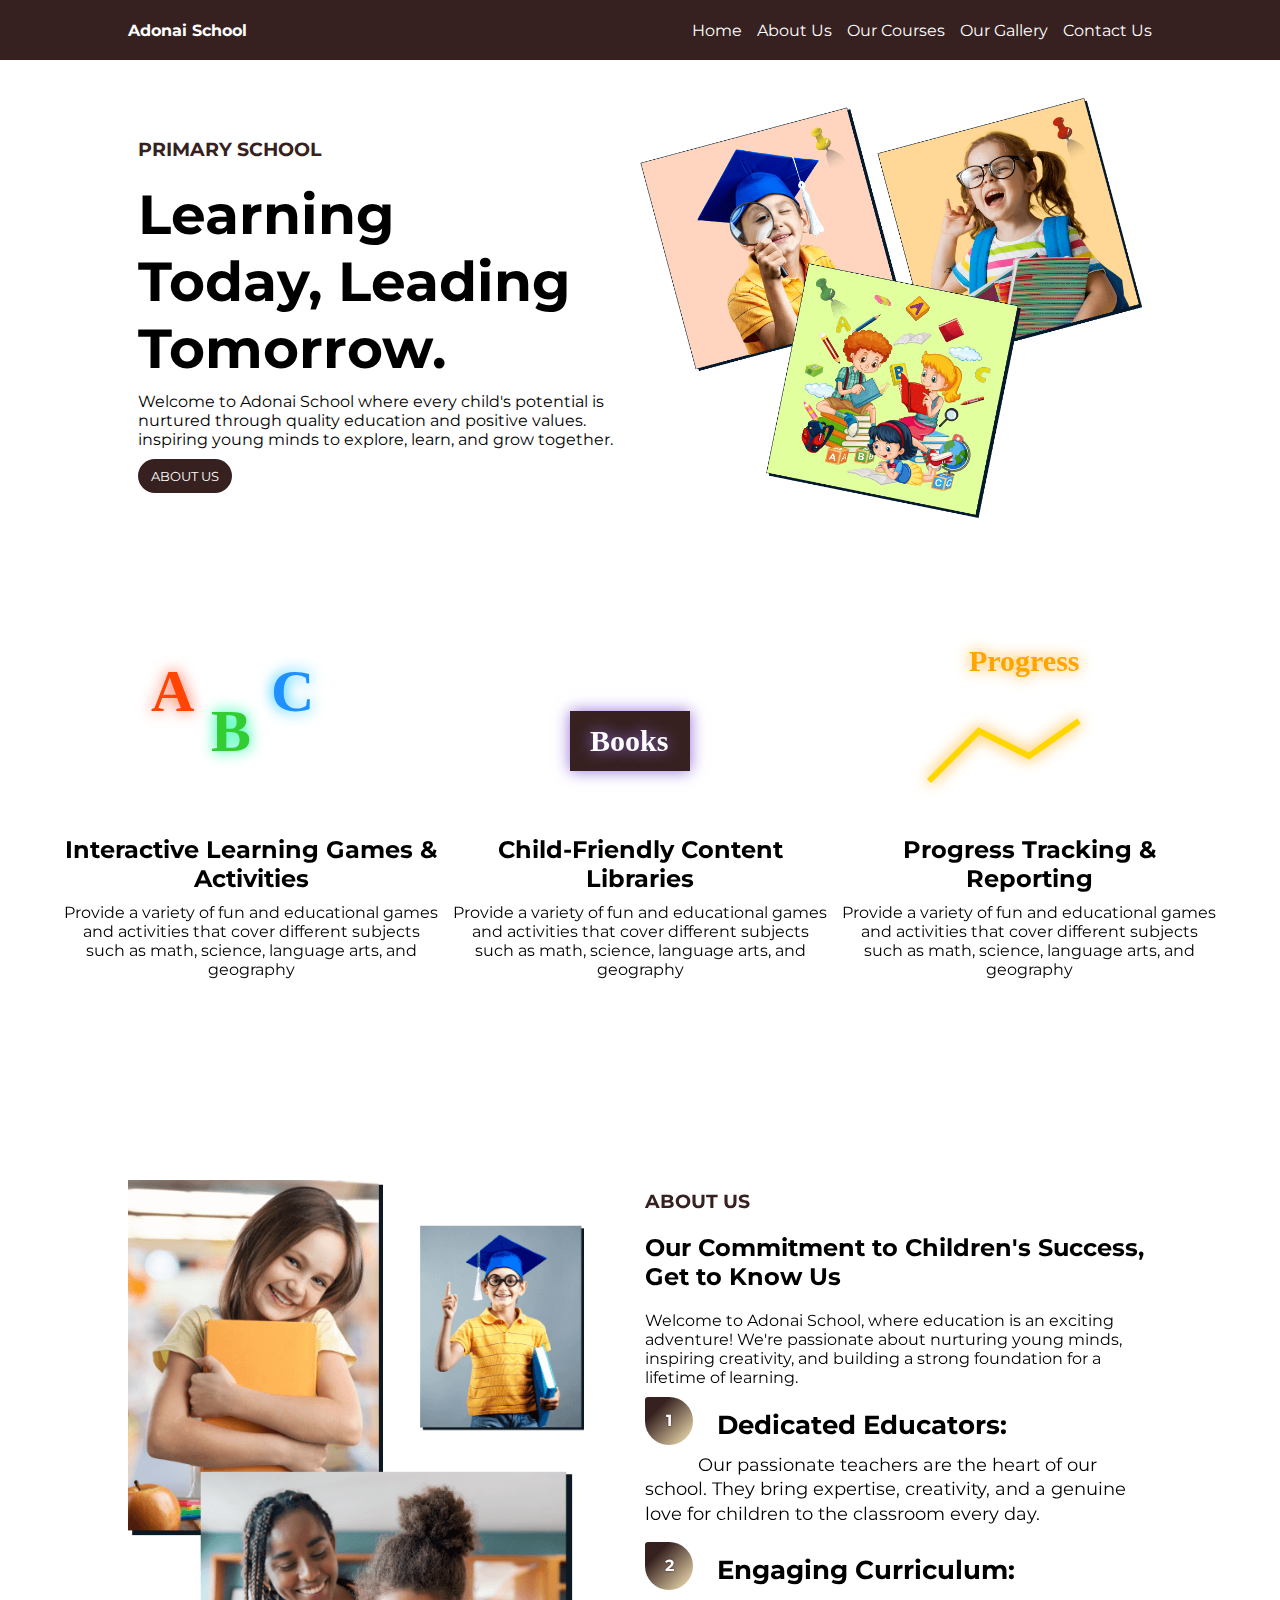
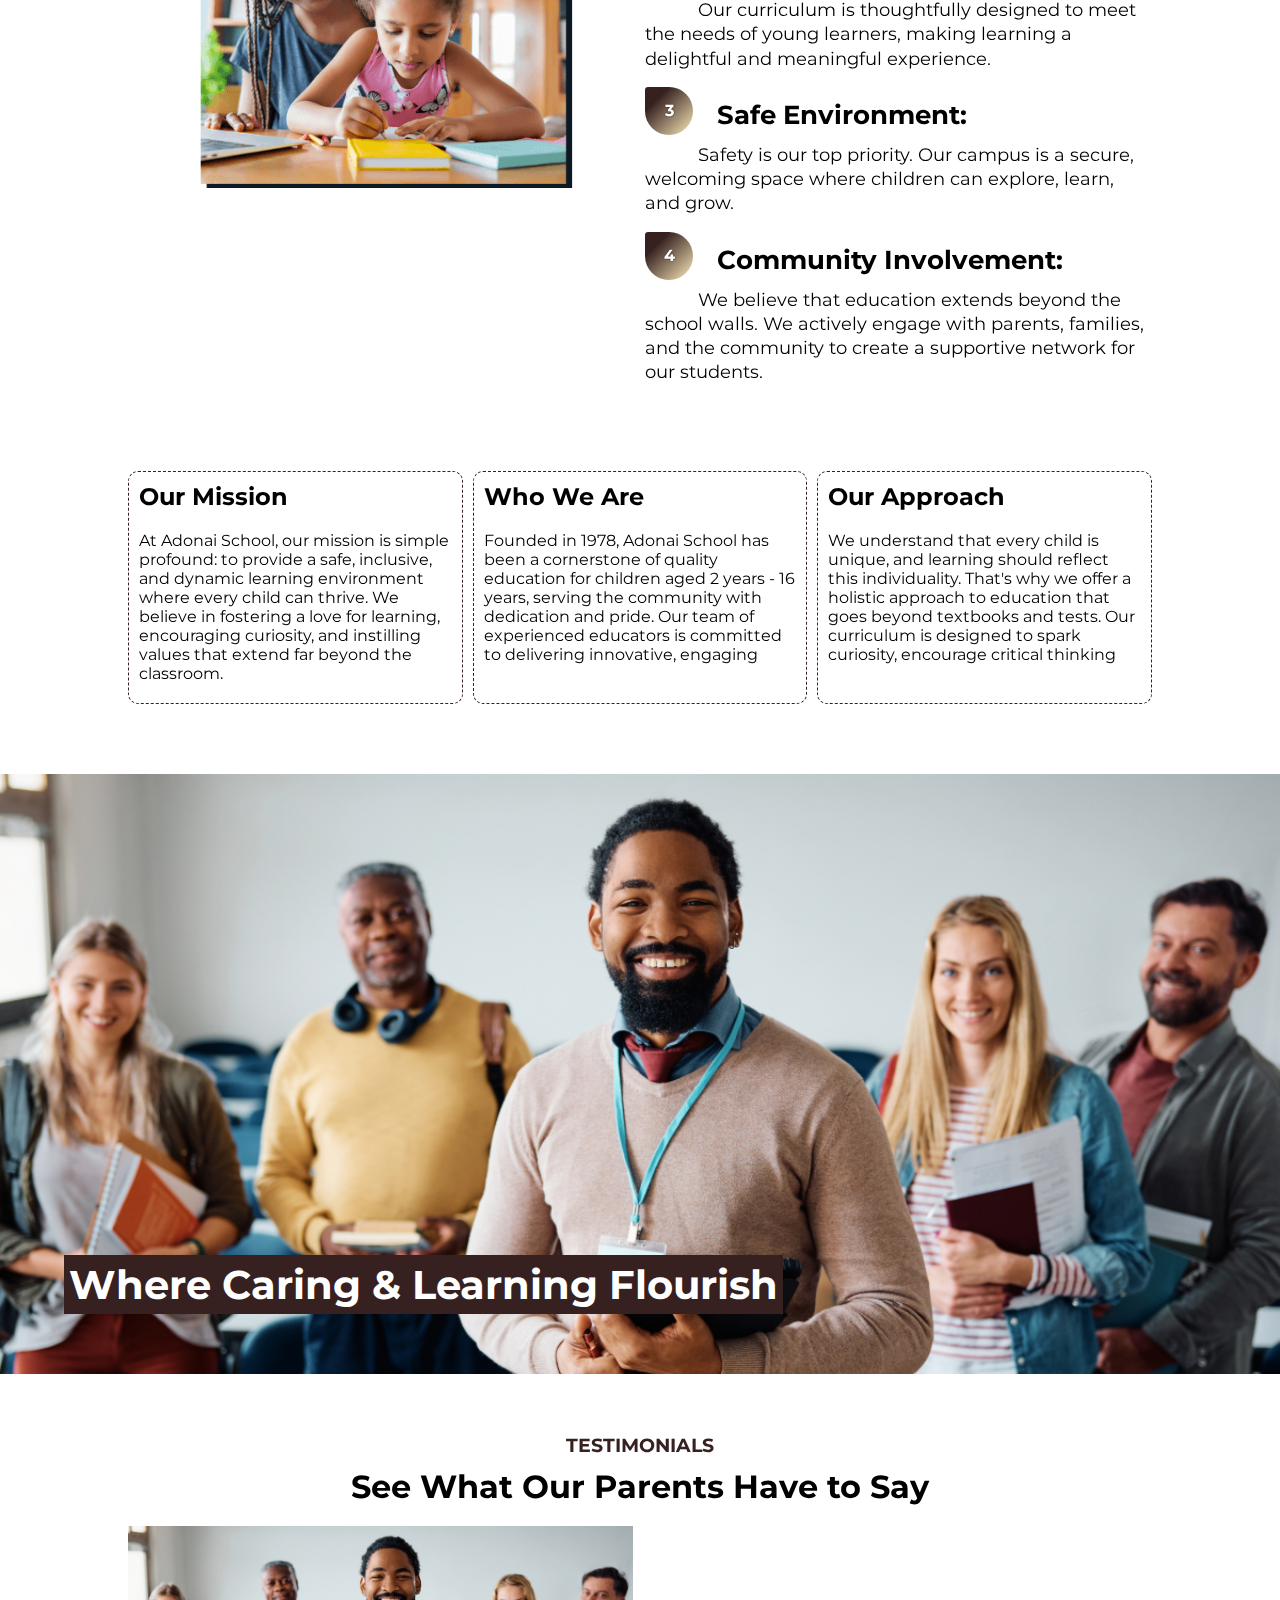
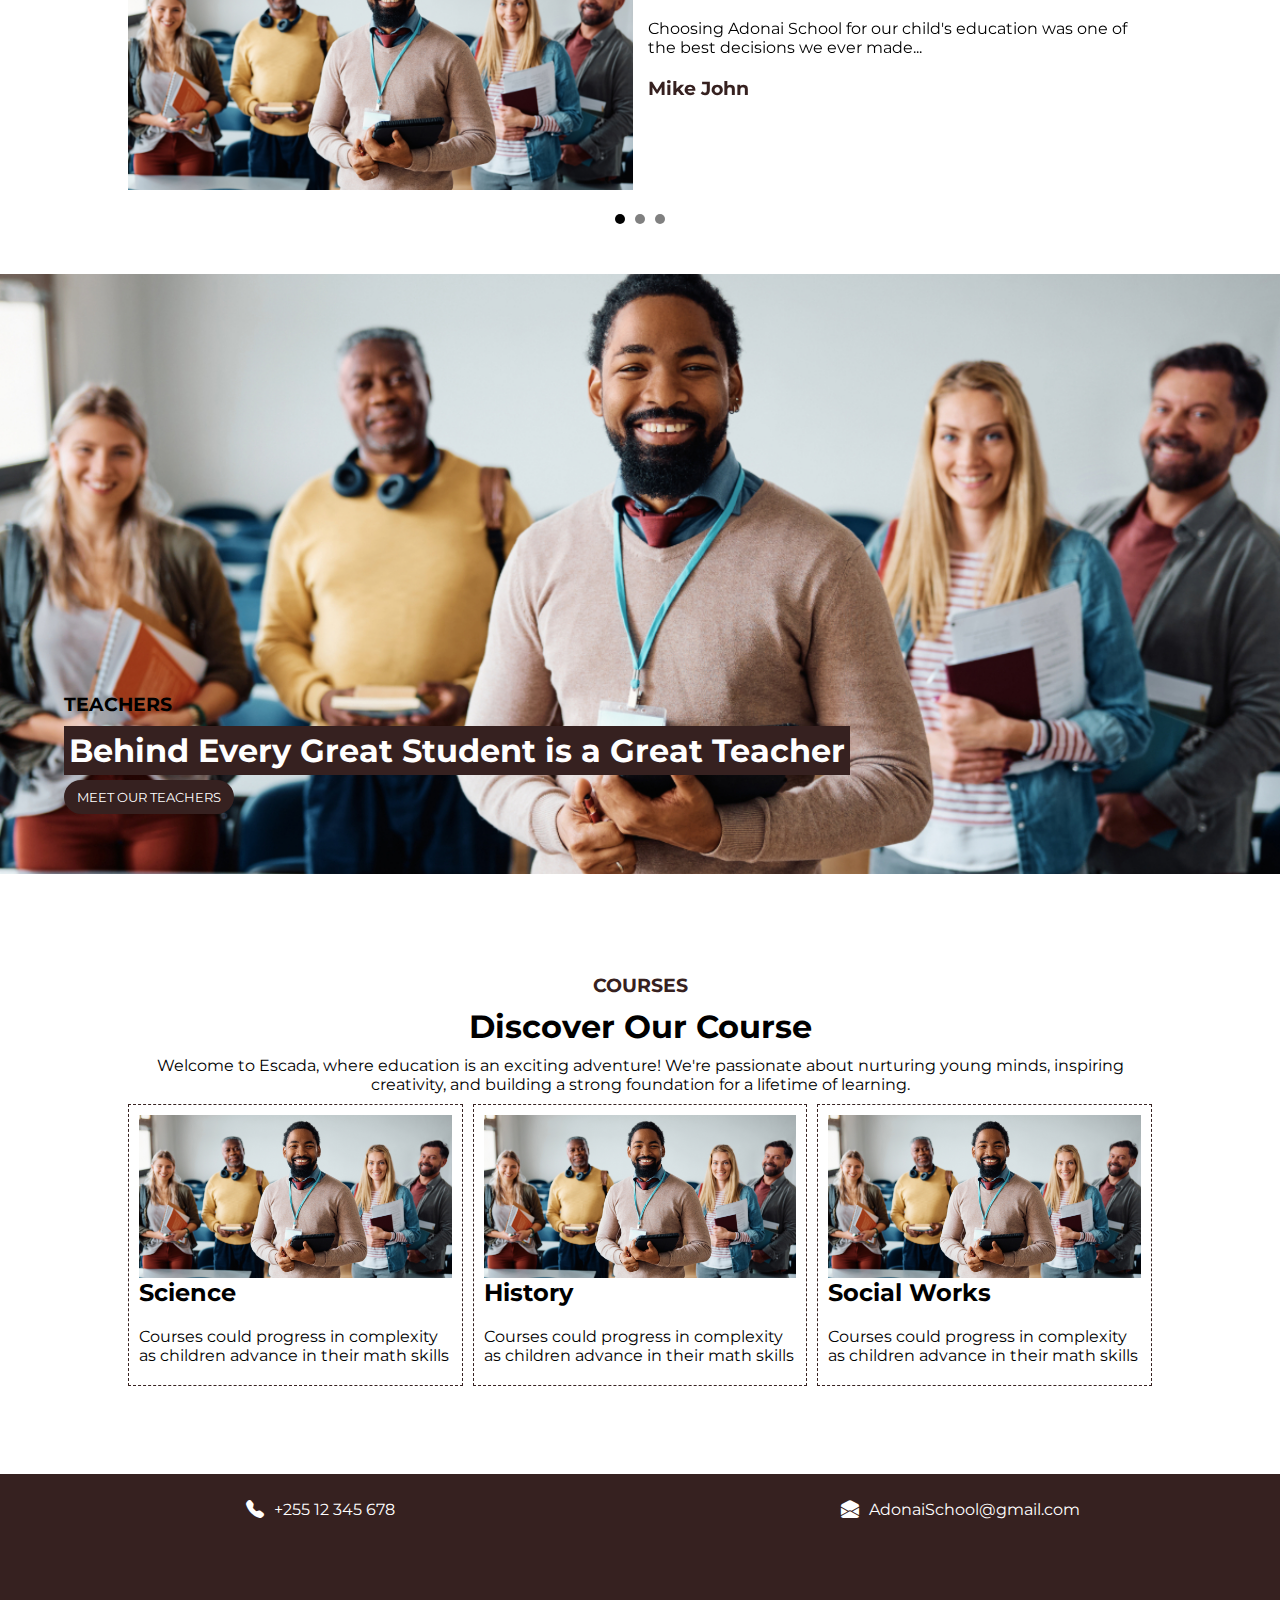
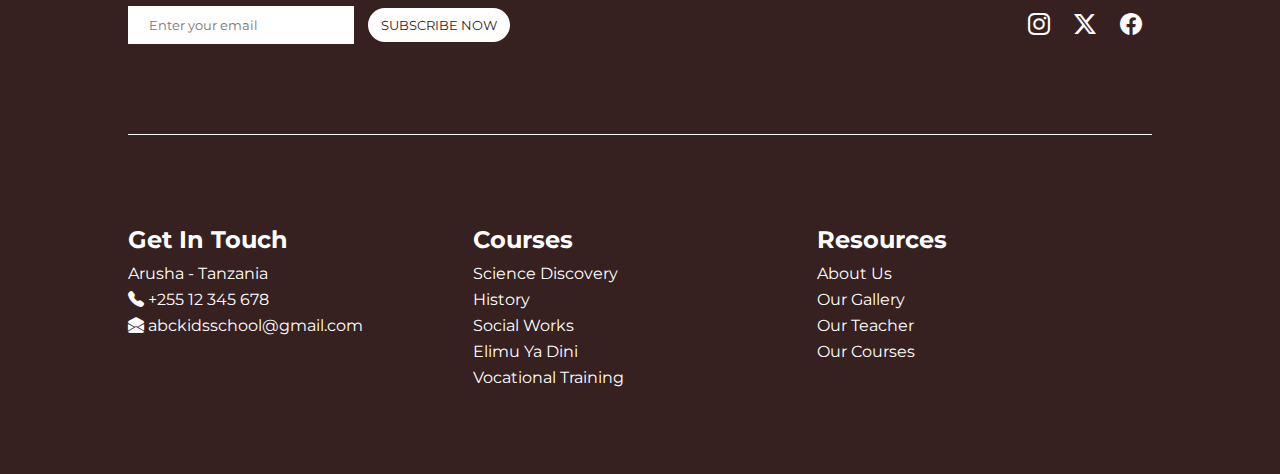
<file: index.html>
<!DOCTYPE html>
<html lang="en">
<head>
    <meta charset="UTF-8">
    <meta name="viewport" content="width=device-width, initial-scale=1.0">
    <title>adonaischool</title>
    <link rel="stylesheet" href="styles.css">
    <!-- =========================== GOOGLE FONTS ================================ -->
    <link rel="preconnect" href="https://fonts.googleapis.com">
    <link rel="preconnect" href="https://fonts.gstatic.com" crossorigin>
    <link href="https://fonts.googleapis.com/css2?family=Montserrat:ital,wght@0,100..900;1,100..900&display=swap" rel="stylesheet">
    <!-- =================================== BOOSTRAP ICONS ======================== -->
    <link rel="stylesheet" href="https://cdn.jsdelivr.net/npm/bootstrap-icons@1.11.3/font/bootstrap-icons.min.css">
</head>
<body>
    <nav>
        <div class="container navbar">
            <div class="logo"><a href="index.html#home">Adonai School</a></div>
            <div class="navlinks">
                <ul>
                    <li><a href="index.html#home">Home</a></li>
                    <li><a href="index.html#aboutus">About Us</a></li>
                    <li><a href="index.html#course">Our Courses</a></li>
                    <li><a href="gallery.html">Our Gallery</a></li>
                    <li><a href="contact.html">Contact Us</a></li>
                </ul>
            </div>
            <div class="togle-btn">
                <i class="bi bi-list"></i>
            </div>
        </div>
    </nav>
    
    <section class="home container" id="home">
        <div class="home-content">
            <h3>PRIMARY SCHOOL</h3>
            <h1>Learning <br>Today, Leading <br>Tomorrow.</h1>
            <p>Welcome to Adonai School where every child's potential is nurtured through quality education and positive values. inspiring young minds to explore, learn, and grow together.</p>
            <button><a href="index.html#aboutus">About Us</a></button>
        </div>
        <div class="home-background">
            <img src="assets/mages/banner-1.png" alt="school kids image" srcset="">
        </div>
    </section>
    <section class="features container">
        <div class="feature-container">
            <div class="feature">
                <div class="feature-box">
                    <canvas id="interactiveCanvas" width="300" height="200"></canvas>
                </div>
                <div class="feature-box">
                    <h2>
                        Interactive Learning Games & Activities
                    </h2>
                    <p>Provide a variety of fun and educational games and activities that cover different subjects such as math, science, language arts, and geography</p>
                </div>
            </div>
            <div class="feature">
                <div class="feature-box">
                    <canvas id="libraryCanvas" width="300" height="200"></canvas>
                </div>
                <div class="feature-box">
                    <h2>Child-Friendly Content Libraries</h2>
                    <p>Provide a variety of fun and educational games and activities that cover different subjects such as math, science, language arts, and geography</p>
                </div>
            </div>
            <div class="feature">
                <div class="feature-box">
                    <canvas id="reportCanvas" width="300" height="200"></canvas>
                </div>
                <div class="feature-box">
                    <h2>Progress Tracking & Reporting</h2>
                    <p>Provide a variety of fun and educational games and activities that cover different subjects such as math, science, language arts, and geography</p>
                </div>
            </div>
        </div>
    </section>
    <section class="aboutus container" id="aboutus">
        <div class="aboutus-background">
            <img src="assets/mages/about-1.png" alt="" srcset="">
        </div>
        <div class="aboutus-content">
            <h3>ABOUT US</h3>
            <h2>Our Commitment to Children's Success, Get to Know Us</h2>
            <p>Welcome to Adonai School, where education is an exciting adventure! We're passionate about nurturing young minds, inspiring creativity, and building a strong foundation for a lifetime of learning.</p>
            <ul class="list">
                <li class="item">
                    <h2 class="headline">Dedicated Educators:</h2>
                    <span>Our passionate teachers are the heart of our school. They bring expertise, creativity, and a genuine love for children to the classroom every day.</span>
                </li>
                
                <li class="item">
                    <h2 class="headline">Engaging Curriculum:</h2>
                    <span>Our curriculum is thoughtfully designed to meet the needs of young learners, making learning a delightful and meaningful experience.</span>
                </li>
                
                <li class="item">
                    <h2 class="headline">Safe Environment:</h2>
                    <span>Safety is our top priority. Our campus is a secure, welcoming space where children can explore, learn, and grow.</span>
                </li>
                
                <li class="item">
                    <h2 class="headline">Community Involvement:</h2>
                    <span>We believe that education extends beyond the school walls. We actively engage with parents, families, and the community to create a supportive network for our students.</span>
                    </li>
            </ul>
            <!-- <button>MORE ABOUT US</button> -->
        </div>
    </section>
    <section class="mission container">
        <div class="grid-3">
            <div class="grid-box grid-border" style="border-radius: 10px;">
                <h2>Our Mission</h2>
                <p>At Adonai School, our mission is simple profound: to provide a safe, inclusive, and dynamic learning environment where every child can thrive. We believe in fostering a love for learning, encouraging curiosity, and instilling values that extend far beyond the classroom.</p>
            </div>
            <div class="grid-box grid-border" style="border-radius: 10px;">
                <h2>Who We Are</h2>
                <p>Founded in 1978, Adonai School has been a cornerstone of quality education for children aged 2 years - 16 years, serving the community with dedication and pride. Our team of experienced educators is committed to delivering innovative, engaging</p>
            </div>
            <div class="grid-box grid-border" style="border-radius: 10px;">
                <h2>Our Approach</h2>
                <p>We understand that every child is unique, and learning should reflect this individuality. That's why we offer a holistic approach to education that goes beyond textbooks and tests. Our curriculum is designed to spark curiosity, encourage critical thinking</p>
            </div>
        </div>
    </section>
    <section class="student_teacher">
        <h2>Where Caring & Learning Flourish</h2>
    </section>
    <section class="testimonials container">
        <h3>TESTIMONIALS</h3>
        <h1>See What Our Parents Have to Say</h1>
        <div class="testimony-wrapper">
            <div class="testimony">
                <div class="person-image">
                    <img src="assets/mages/teachers.jpg" alt="parent image">
                </div>
                <div class="person-testimony">
                    <p>Choosing Adonai School for our child's education was one of the best decisions we ever made...</p>
                    <h3>Mike John</h3>
                </div>
            </div>
            <div class="testimony">
                <div class="person-image">
                    <img src="assets/mages/teachers.jpg" alt="parent image">
                </div>
                <div class="person-testimony">
                    <p>The teachers genuinely care about each child's development...</p>
                    <h3>Sarah Lee</h3>
                </div>
            </div>
            <div class="testimony">
                <div class="person-image">
                    <img src="assets/mages/teachers.jpg" alt="parent image">
                </div>
                <div class="person-testimony">
                    <p>Our son has grown so much since starting at Abc Kids...</p>
                    <h3>David Smith</h3>
                </div>
            </div>
        </div>
        <div class="dots">
            <span class="dot" data-index="0"></span>
            <span class="dot" data-index="1"></span>
            <span class="dot" data-index="2"></span>
        </div>
    </section>
    <section class="teachers">
        <div class="content">
            <h3>TEACHERS</h3>
            <h1>Behind Every Great Student is a Great Teacher</h1>
            <button><a href="teachers.html">MEET OUR TEACHERS</a></button>
        </div>
    </section>
    <section class="course container" id="course">
        <h3>COURSES</h3>
        <h1>Discover Our Course</h1>
        <p>Welcome to Escada, where education is an exciting adventure! We're passionate about nurturing young minds, inspiring creativity, and building a strong foundation for a lifetime of learning.</p>

        <div class="grid-3">
            <div class="grid-box grid-border">
                <img src="assets/mages/teachers.jpg" alt="" srcset="">
                <h2>Science</h2>
                <p>Courses could progress in complexity as children advance in their math skills</p>
            </div>
            <div class="grid-box grid-border">
                <img src="assets/mages/teachers.jpg" alt="" srcset="">
                <h2>History</h2>
                <p>Courses could progress in complexity as children advance in their math skills</p>
            </div>
            <div class="grid-box grid-border">
                <img src="assets/mages/teachers.jpg" alt="" srcset="">
                <h2>Social Works</h2>
                <p>Courses could progress in complexity as children advance in their math skills</p>
            </div>
        </div>
    </section>
    <section class="contactus container" id="contactus">
        <div class="contacts">
            <div class="phone"><i class="bi bi-telephone-fill"></i> +255 12 345 678</div>
            <div class="email"><i class="bi bi-envelope-open-fill"></i> AdonaiSchool@gmail.com</div>
        </div>
        <div class="newsletter">
            <div class="emails">
                <input type="email" placeholder="Enter your email">
                <button>SUBSCRIBE NOW</button>
            </div>
            <div class="socials">
                <i class="bi bi-instagram"></i>
                <i class="bi bi-twitter-x"></i>
                <i class="bi bi-facebook"></i>
            </div>
        </div>
        <div class="grid-divider"></div>
        <div class="grid-3">
            <div class="grid-box">
                <h2>Get In Touch</h2>
                <ul>
                    <li>Arusha - Tanzania</li>
                    <li><i class="bi bi-telephone-fill"></i> +255 12 345 678</li>
                    <li><i class="bi bi-envelope-open-fill"></i> abckidsschool@gmail.com</li>
                </ul>
            </div>
            <div class="grid-box">
                <h2>Courses</h2>
                <ul>
                    <li>Science Discovery</li>
                    <li>History</li>
                    <li>Social Works</li>
                    <li>Elimu Ya Dini</li>
                    <li>Vocational Training</li>
                </ul>
            </div>
            <div class="grid-box">
                <h2>Resources</h2>
                <ul>
                    <li><a href="index.html#aboutus">About Us</a></li>
                    <li><a href="gallery.html">Our Gallery</a></li>
                    <li><a href="teachers.html">Our Teacher</a></li>
                    <li><a href="index.html#course">Our Courses</a></li>
                </ul>
            </div>
        </div>
        
    </section>

    <script src="app.js"></script>
    <script>
        // Static Cartoon 3D ABC Display
        const interactiveCanvas = document.getElementById('interactiveCanvas');
        const interactiveCtx = interactiveCanvas.getContext('2d');
    
        interactiveCtx.font = 'bold 60px Comic Sans MS';
        interactiveCtx.fillStyle = '#FF4500';
        interactiveCtx.shadowColor = '#FF6347';
        interactiveCtx.shadowBlur = 15;
        interactiveCtx.fillText('A', 50, 80);
    
        interactiveCtx.fillStyle = '#32CD32';
        interactiveCtx.shadowColor = '#00FA9A';
        interactiveCtx.fillText('B', 110, 120);
    
        interactiveCtx.fillStyle = '#1E90FF';
        interactiveCtx.shadowColor = '#00BFFF';
        interactiveCtx.fillText('C', 170, 80);
    
        // Static Cartoon 3D Book Display
        const libraryCanvas = document.getElementById('libraryCanvas');
        const libraryCtx = libraryCanvas.getContext('2d');
    
        libraryCtx.fillStyle = '#362120';
        libraryCtx.shadowColor = '#9370DB';
        libraryCtx.shadowBlur = 15;
        libraryCtx.fillRect(80, 80, 120, 60);
    
        libraryCtx.font = 'bold 30px Comic Sans MS';
        libraryCtx.fillStyle = '#FFF';
        libraryCtx.fillText('Books', 100, 120);
    
        // Static Cartoon 3D Progress Display
        const reportCanvas = document.getElementById('reportCanvas');
        const reportCtx = reportCanvas.getContext('2d');
    
        reportCtx.strokeStyle = '#FFD700';
        reportCtx.lineWidth = 6;
        reportCtx.shadowColor = '#FFA500';
        reportCtx.shadowBlur = 15;
    
        reportCtx.beginPath();
        reportCtx.moveTo(50, 150);
        reportCtx.lineTo(100, 100);
        reportCtx.lineTo(150, 125);
        reportCtx.lineTo(200, 90);
        reportCtx.stroke();
    
        reportCtx.font = 'bold 30px Comic Sans MS';
        reportCtx.fillStyle = '#FFA500';
        reportCtx.fillText('Progress', 90, 40);
    </script>
    
</body>
</html>
</file>
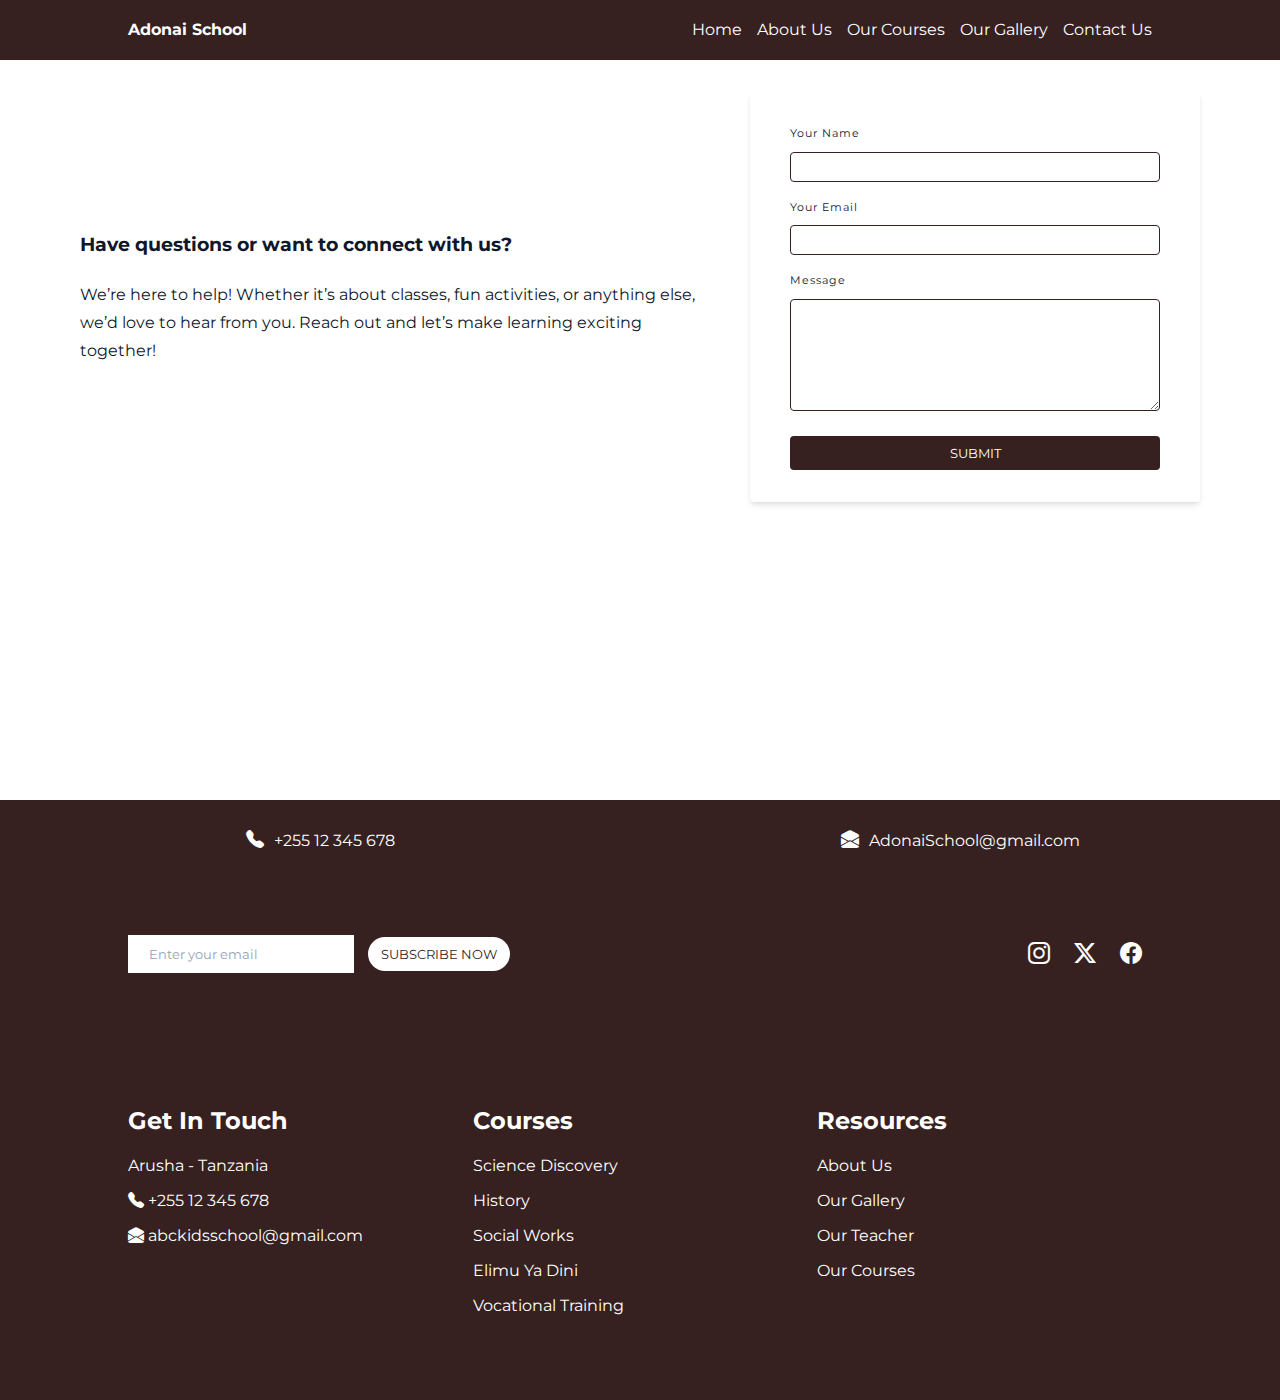
<file: contact.html>
<!DOCTYPE html>
<html lang="en">
<head>
    <meta charset="UTF-8">
    <meta name="viewport" content="width=device-width, initial-scale=1.0">
    <title>adonaischool</title>
    <link rel="stylesheet" href="contact.css">
    <link rel="stylesheet" href="styles.css">
    <!-- google fonts -->
    <link rel="preconnect" href="https://fonts.googleapis.com">
    <link rel="preconnect" href="https://fonts.gstatic.com" crossorigin>
    <link href="https://fonts.googleapis.com/css2?family=Montserrat:ital,wght@0,100..900;1,100..900&display=swap" rel="stylesheet">
    <!-- =================================== BOOSTRAP ICONS ======================== -->
    <link rel="stylesheet" href="https://cdn.jsdelivr.net/npm/bootstrap-icons@1.11.3/font/bootstrap-icons.min.css">
</head>
<body>
  <nav>
    <div class="container navbar">
      <div class="logo"><a href="index.html#home">Adonai School</a></div>
        <div class="navlinks">
            <ul>
                <li><a href="index.html#home">Home</a></li>
                <li><a href="index.html#aboutus">About Us</a></li>
                <li><a href="index.html#course">Our Courses</a></li>
                <li><a href="gallery.html">Our Gallery</a></li>
                <li><a href="index.html#contactus">Contact Us</a></li>
            </ul>
        </div>
        <div class="togle-btn">
            <i class="bi bi-list"></i>
        </div>
    </div>
</nav>

<main class="page">
    <section class="contact-container">
        <article class="contact-info">
          <h3>Have questions or want to connect with us?</h3>
          <p>
            We’re here to help! Whether it’s about classes, fun activities, or anything else, we’d love to hear from you. Reach out and let’s make learning exciting together!
          </p>
          
        </article>
        <article>
          <form class="form contact-form">
            <div class="form-row">
              <label html="name" class="form-label">your name</label>
              <input type="text" name="name" id="name" class="form-input" />
            </div>
            <div class="form-row">
              <label html="email" class="form-label">your email</label>
              <input type="text" name="email" id="email" class="form-input" />
            </div>
            <div class="form-row">
              <label html="message" class="form-label">message</label>
              <textarea name="message" id="message" class="form-textarea"></textarea>
            </div>
            <button type="submit" class="btn btn-block">
              submit
            </button>
          </form>
        </article>
      </section>
</main>
    <section class="contactus container">
        <div class="contacts">
            <div class="phone"><i class="bi bi-telephone-fill"></i> +255 12 345 678</div>
            <div class="email"><i class="bi bi-envelope-open-fill"></i> AdonaiSchool@gmail.com</div>
        </div>
        <div class="newsletter">
            <div class="emails">
                <input type="email" placeholder="Enter your email">
                <button>SUBSCRIBE NOW</button>
            </div>
            <div class="socials">
                <i class="bi bi-instagram"></i>
                <i class="bi bi-twitter-x"></i>
                <i class="bi bi-facebook"></i>
            </div>
        </div>
        <div class="grid-3">
            <div class="grid-box">
                <h2>Get In Touch</h2>
                <ul>
                    <li>Arusha - Tanzania</li>
                    <li><i class="bi bi-telephone-fill"></i> +255 12 345 678</li>
                    <li><i class="bi bi-envelope-open-fill"></i> abckidsschool@gmail.com</li>
                </ul>
            </div>
            <div class="grid-box">
                <h2>Courses</h2>
                <ul>
                    <li>Science Discovery</li>
                    <li>History</li>
                    <li>Social Works</li>
                    <li>Elimu Ya Dini</li>
                    <li>Vocational Training</li>
                </ul>
            </div>
            <div class="grid-box">
                <h2>Resources</h2>
                <ul>
                  <li><a href="index.html#aboutus">About Us</a></li>
                  <li><a href="gallery.html">Our Gallery</a></li>
                  <li><a href="teachers.html">Our Teacher</a></li>
                  <li><a href="index.html#course">Our Courses</a></li>
                </ul>
            </div>
        </div>
    </section>
    <!-- <script src="app.js"></script> -->
    <script>

// ====================== TOGGLE MENU ==========================//
document.addEventListener("DOMContentLoaded", function () {
    const toggleBtn = document.querySelector(".togle-btn");
    const navLinks = document.querySelector(".navlinks");

    // Toggle the menu on button click (only in mobile view)
    toggleBtn.addEventListener("click", function () {
        navLinks.classList.toggle("active");
    });

    // Close menu when clicking a nav link
    document.querySelectorAll(".navlinks ul li a").forEach(link => {
        link.addEventListener("click", () => {
            navLinks.classList.remove("active");
        });
    });

    // Close menu when clicking outside (only in mobile view)
    document.addEventListener("click", function (event) {
        if (window.innerWidth <= 600 && !navLinks.contains(event.target) && !toggleBtn.contains(event.target)) {
            navLinks.classList.remove("active");
        }
    });

    // Ensure navlinks are always visible on larger screens
    window.addEventListener("resize", function () {
        if (window.innerWidth > 600) {
            navLinks.classList.remove("active");
            navLinks.style.display = "flex";
        } else {
            navLinks.style.display = "none";
        }
    });
});

    </script>
</body>
</html>
</file>
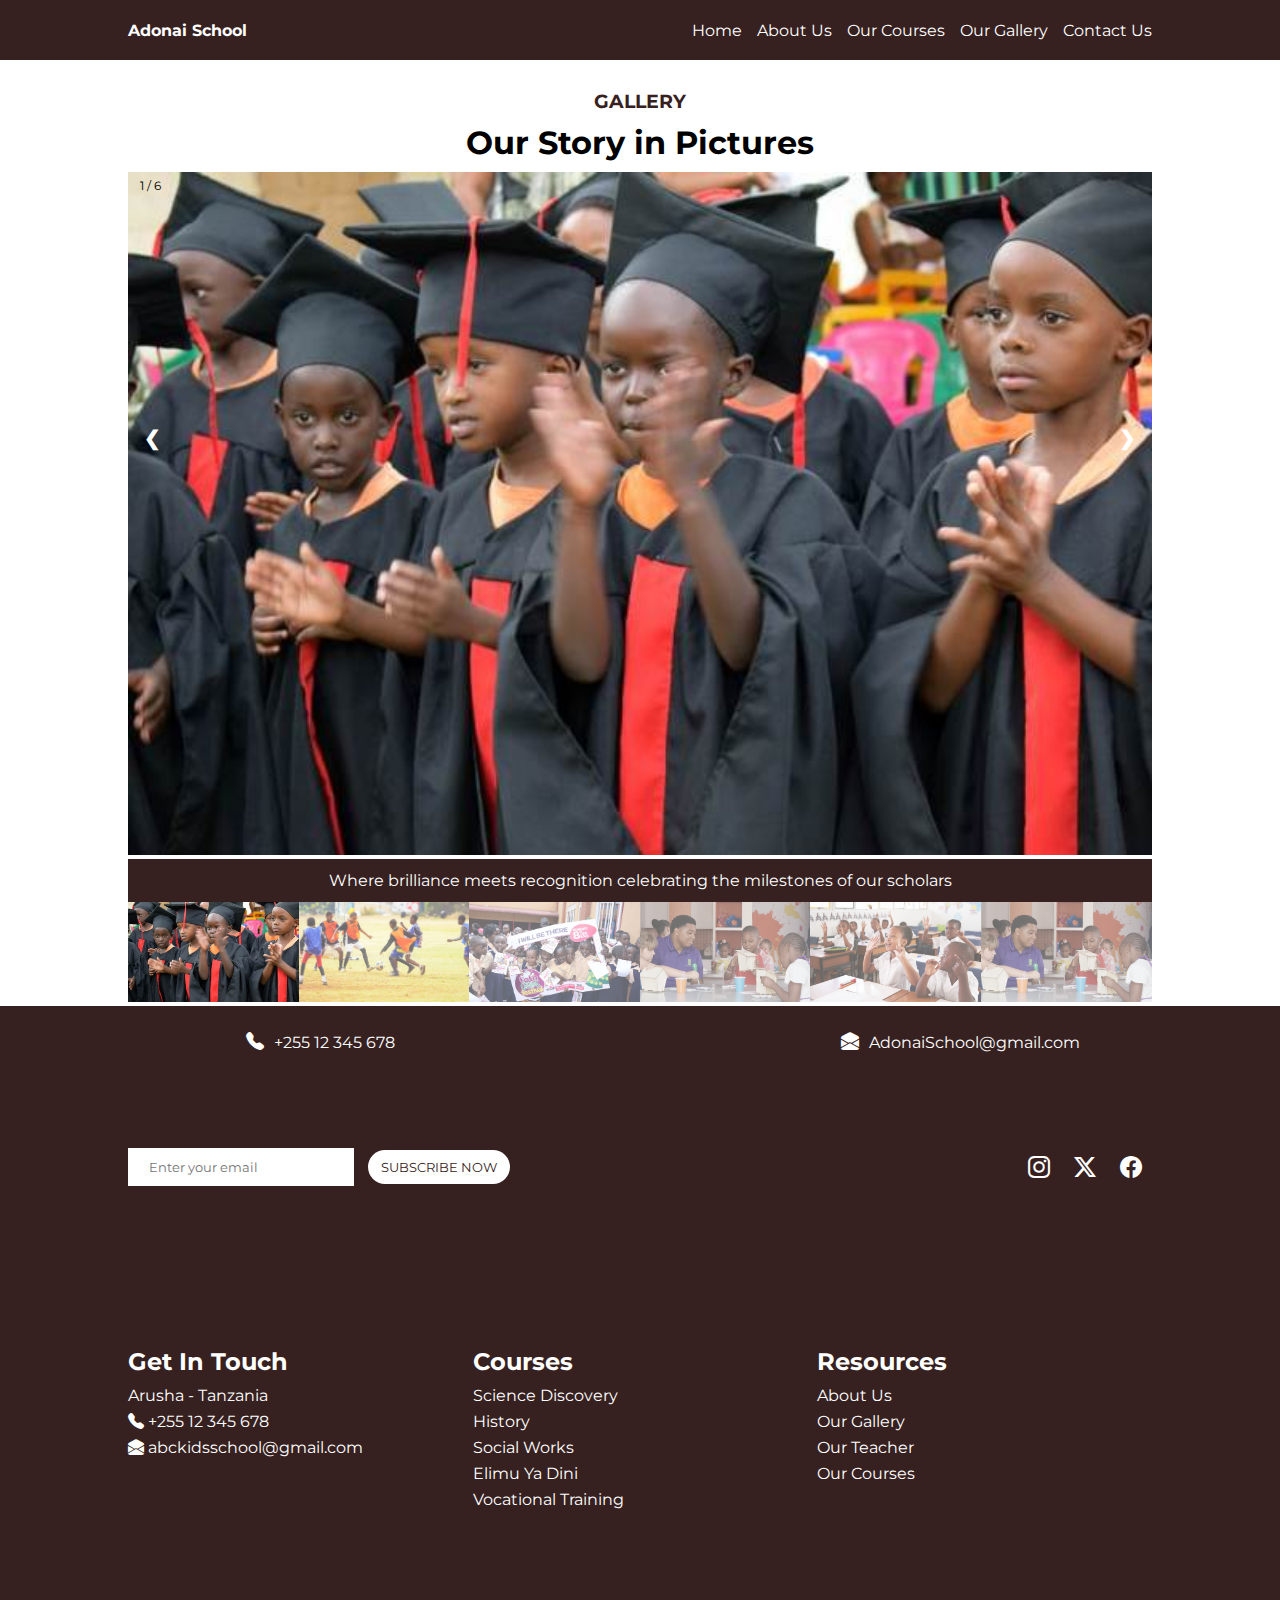
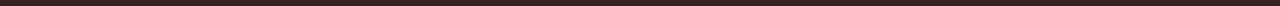
<file: gallery.html>
<!DOCTYPE html>
<html lang="en">
<head>
    <meta charset="UTF-8">
    <meta name="viewport" content="width=device-width, initial-scale=1.0">
    <title>adonaischool</title>
    <link rel="stylesheet" href="styles.css">
    <!-- google fonts -->
    <link rel="preconnect" href="https://fonts.googleapis.com">
    <link rel="preconnect" href="https://fonts.gstatic.com" crossorigin>
    <link href="https://fonts.googleapis.com/css2?family=Montserrat:ital,wght@0,100..900;1,100..900&display=swap" rel="stylesheet">
    <!-- =================================== BOOSTRAP ICONS ======================== -->
    <link rel="stylesheet" href="https://cdn.jsdelivr.net/npm/bootstrap-icons@1.11.3/font/bootstrap-icons.min.css">
</head>
<body>
  <nav>
    <div class="container navbar">
      <div class="logo"><a href="index.html#home">Adonai School</a></div>
        <div class="navlinks">
            <ul>
                <li><a href="index.html#home">Home</a></li>
                <li><a href="index.html#aboutus">About Us</a></li>
                <li><a href="index.html#course">Our Courses</a></li>
                <li><a href="gallery.html">Our Gallery</a></li>
                <li><a href="contact.html">Contact Us</a></li>
            </ul>
        </div>
        <div class="togle-btn">
            <i class="bi bi-list"></i>
        </div>
    </div>
</nav>

    <section class="gallery">
        <div class="container">
            <h3>GALLERY</h3>
            <h1>Our Story in Pictures</h1>

            <!-- Full-width images with number text -->
            <div class="mySlides">
              <div class="numbertext">1 / 6</div>
                <img src="assets/mages/graduationceremony.jpg" style="width:100%">
            </div>
          
            <div class="mySlides">
              <div class="numbertext">2 / 6</div>
                <img src="assets/mages/kidsplayingsoccer.jpg" style="width:100%">
            </div>
          
            <div class="mySlides">
              <div class="numbertext">3 / 6</div>
                <img src="assets/mages/festive.jpg" style="width:100%">
            </div>
          
            <div class="mySlides">
              <div class="numbertext">4 / 6</div>
                <img src="assets/mages/extracurriculum.webp" style="width:100%">
            </div>
          
            <div class="mySlides">
              <div class="numbertext">5 / 6</div>
                <img src="assets/mages/dailyroutine.jpg" style="width:100%">
            </div>
          
            <div class="mySlides">
              <div class="numbertext">6 / 6</div>
                <img src="assets/mages/extracurriculum.webp" style="width:100%">
            </div>
          
            <!-- Next and previous buttons -->
            <a class="prev" onclick="plusSlides(-1)">&#10094;</a>
            <a class="next" onclick="plusSlides(1)">&#10095;</a>
          
            <!-- Image text -->
            <div class="caption-container">
              <p id="caption"></p>
            </div>
          
            <!-- Thumbnail images -->
            <div class="row">
              <div class="column">
                <img class="demo cursor" src="assets/mages/graduationceremony.jpg" style="width:100%" onclick="currentSlide(1)" alt="Where brilliance meets recognition celebrating the milestones of our scholars">
              </div>
              <div class="column">
                <img class="demo cursor" src="assets/mages/kidsplayingsoccer.jpg" style="width:100%" onclick="currentSlide(2)" alt="Beyond the books; where passion, teamwork, and talent shine.">
              </div>
              <div class="column">
                <img class="demo cursor" src="assets/mages/festive.jpg" style="width:100%" onclick="currentSlide(3)" alt="Moment that units us - festivals, traditions, and unforgettable memories">
              </div>
              <div class="column">
                <img class="demo cursor" src="assets/mages/extracurriculum.webp" style="width:100%" onclick="currentSlide(4)" alt="Adventures beyond the classroom; learning, exploring and growing together.">
              </div>
              <div class="column">
                <img class="demo cursor" src="assets/mages/dailyroutine.jpg" style="width:100%" onclick="currentSlide(5)" alt="A day in the life; the heartbeat of Adonai School.">
              </div>
              <div class="column">
                <img class="demo cursor" src="assets/mages/extracurriculum.webp" style="width:100%" onclick="currentSlide(6)" alt="Building briges; connecting past, present and future.">
              </div>
            </div>
          </div>
    </section>
    <section class="contactus container">
        <div class="contacts">
            <div class="phone"><i class="bi bi-telephone-fill"></i> +255 12 345 678</div>
            <div class="email"><i class="bi bi-envelope-open-fill"></i> AdonaiSchool@gmail.com</div>
        </div>
        <div class="newsletter">
            <div class="emails">
                <input type="email" placeholder="Enter your email">
                <button>SUBSCRIBE NOW</button>
            </div>
            <div class="socials">
                <i class="bi bi-instagram"></i>
                <i class="bi bi-twitter-x"></i>
                <i class="bi bi-facebook"></i>
            </div>
        </div>
        <div class="grid-3">
            <div class="grid-box">
                <h2>Get In Touch</h2>
                <ul>
                    <li>Arusha - Tanzania</li>
                    <li><i class="bi bi-telephone-fill"></i> +255 12 345 678</li>
                    <li><i class="bi bi-envelope-open-fill"></i> abckidsschool@gmail.com</li>
                </ul>
            </div>
            <div class="grid-box">
                <h2>Courses</h2>
                <ul>
                    <li>Science Discovery</li>
                    <li>History</li>
                    <li>Social Works</li>
                    <li>Elimu Ya Dini</li>
                    <li>Vocational Training</li>
                </ul>
            </div>
            <div class="grid-box">
                <h2>Resources</h2>
                <ul>
                  <li><a href="index.html#aboutus">About Us</a></li>
                  <li><a href="gallery.html">Our Gallery</a></li>
                  <li><a href="teachers.html">Our Teacher</a></li>
                  <li><a href="index.html#course">Our Courses</a></li>
                </ul>
            </div>
        </div>
    </section>
    <script src="app.js"></script>
    <script>
        // ========================== GALLERY SECTIONS JS ========================== //
var slideIndex = 1;
showSlides(slideIndex);

// Next/previous controls
function plusSlides(n) {
  showSlides(slideIndex += n);
}

// Thumbnail image controls
function currentSlide(n) {
  showSlides(slideIndex = n);
}

function showSlides(n) {
  var i;
  var slides = document.getElementsByClassName("mySlides");
  var dots = document.getElementsByClassName("demo");
  var captionText = document.getElementById("caption");
  if (n > slides.length) {slideIndex = 1}
  if (n < 1) {slideIndex = slides.length}
  for (i = 0; i < slides.length; i++) {
    slides[i].style.display = "none";
  }
  for (i = 0; i < dots.length; i++) {
    dots[i].className = dots[i].className.replace(" active", "");
  }
  slides[slideIndex-1].style.display = "block";
  dots[slideIndex-1].className += " active";
  captionText.innerHTML = dots[slideIndex-1].alt;
}

// ====================== TOGGLE MENU ==========================//
document.addEventListener("DOMContentLoaded", function () {
    const toggleBtn = document.querySelector(".togle-btn");
    const navLinks = document.querySelector(".navlinks");

    // Toggle the menu on button click (only in mobile view)
    toggleBtn.addEventListener("click", function () {
        navLinks.classList.toggle("active");
    });

    // Close menu when clicking a nav link
    document.querySelectorAll(".navlinks ul li a").forEach(link => {
        link.addEventListener("click", () => {
            navLinks.classList.remove("active");
        });
    });

    // Close menu when clicking outside (only in mobile view)
    document.addEventListener("click", function (event) {
        if (window.innerWidth <= 600 && !navLinks.contains(event.target) && !toggleBtn.contains(event.target)) {
            navLinks.classList.remove("active");
        }
    });

    // Ensure navlinks are always visible on larger screens
    window.addEventListener("resize", function () {
        if (window.innerWidth > 600) {
            navLinks.classList.remove("active");
            navLinks.style.display = "flex";
        } else {
            navLinks.style.display = "none";
        }
    });
});

    </script>
</body>
</html>
</file>
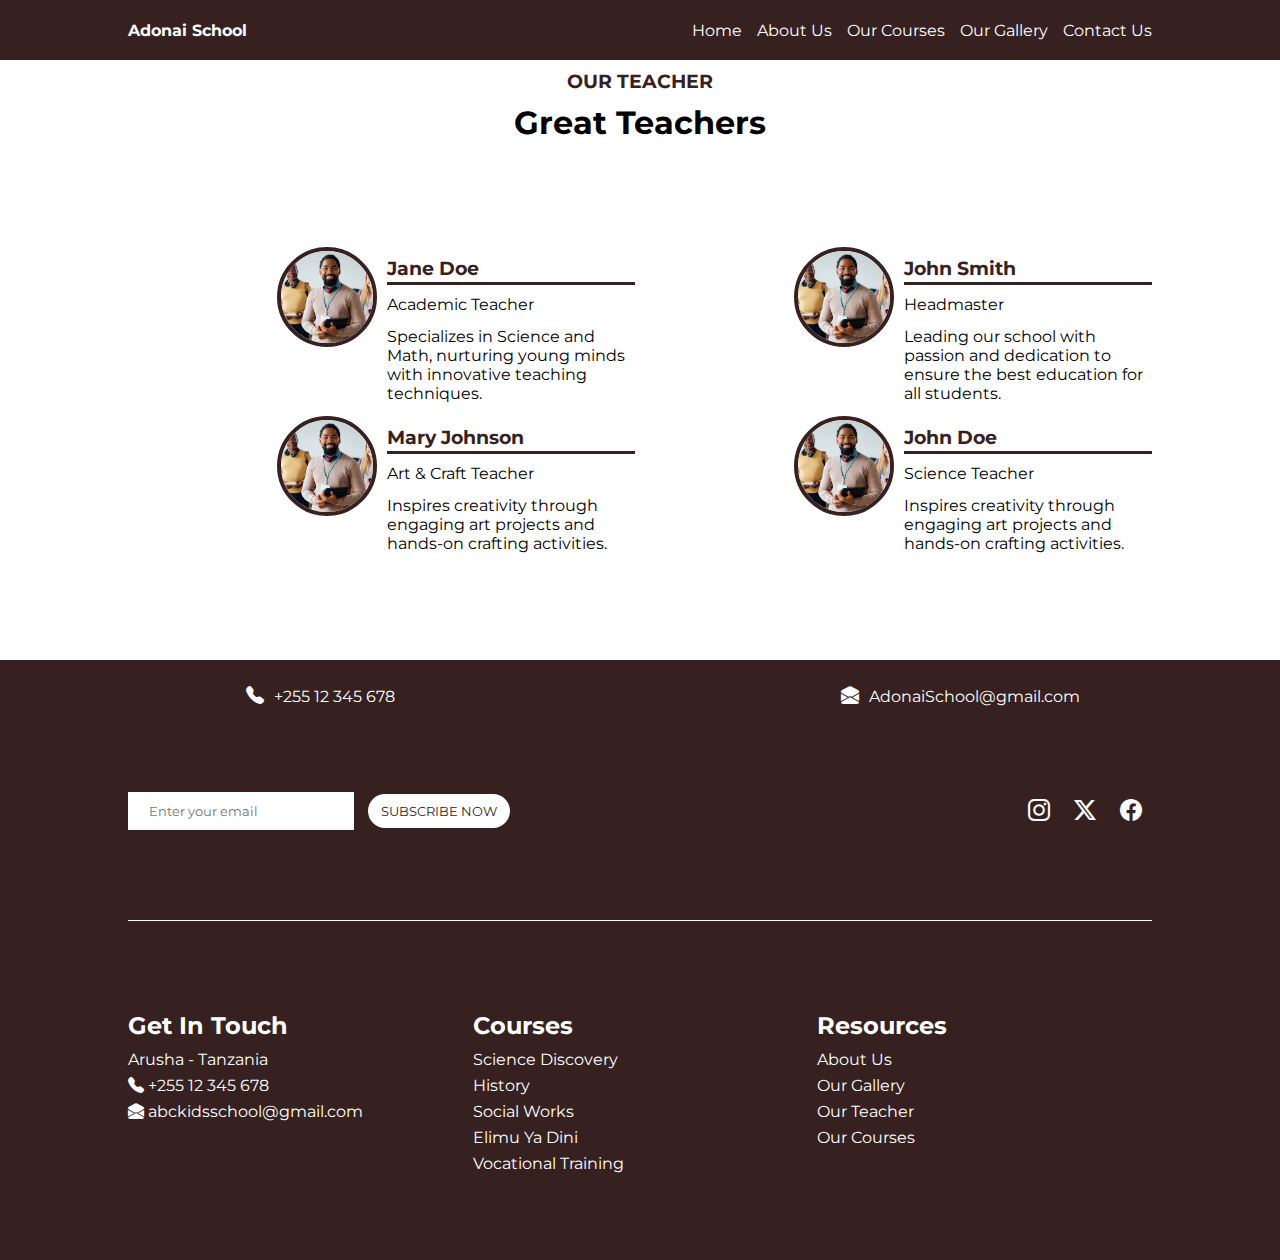
<file: teachers.html>
<!DOCTYPE html>
<html lang="en">
<head>
    <meta charset="UTF-8">
    <meta name="viewport" content="width=device-width, initial-scale=1.0">
    <title>adonaischool</title>
    <link rel="stylesheet" href="styles.css">
    <!-- google fonts -->
    <link rel="preconnect" href="https://fonts.googleapis.com">
    <link rel="preconnect" href="https://fonts.gstatic.com" crossorigin>
    <link href="https://fonts.googleapis.com/css2?family=Montserrat:ital,wght@0,100..900;1,100..900&display=swap" rel="stylesheet">
    <!-- =================================== BOOSTRAP ICONS ======================== -->
    <link rel="stylesheet" href="https://cdn.jsdelivr.net/npm/bootstrap-icons@1.11.3/font/bootstrap-icons.min.css">
</head>
<body>
    <nav>
        <div class="container navbar">
            <div class="logo"><a href="index.html#home">Adonai School</a></div>
            <div class="navlinks">
                <ul>
                    <li><a href="index.html#home">Home</a></li>
                    <li><a href="index.html#aboutus">About Us</a></li>
                    <li><a href="index.html#course">Our Courses</a></li>
                    <li><a href="gallery.html">Our Gallery</a></li>
                    <li><a href="contact.html">Contact Us</a></li>
                </ul>
            </div>
            <div class="togle-btn">
                <i class="bi bi-list"></i>
            </div>
        </div>
    </nav>

    <section class="teacher container">
        <h3>OUR TEACHER</h3>
        <h1>Great Teachers</h1>
        <div class="grid-2">
            <!-- Academic Teacher -->
            <div class="grid-boxs">
                <div class="teacher-image">
                    <img src="assets/mages/teachers.jpg" alt="Academic Teacher">
                </div>
                <div class="teacher-info">
                    <h3>Jane Doe</h3>
                    <p>Academic Teacher</p>
                    <p>Specializes in Science and Math, nurturing young minds with innovative teaching techniques.</p>
                </div>
            </div>
    
            <!-- Headmaster -->
            <div class="grid-boxs">
                <div class="teacher-image">
                    <img src="assets/mages/teachers.jpg" alt="Headmaster">
                </div>
                <div class="teacher-info">
                    <h3>John Smith</h3>
                    <p>Headmaster</p>
                    <p>Leading our school with passion and dedication to ensure the best education for all students.</p>
                </div>
            </div>
    
            <!-- Other Teacher -->
            <div class="grid-boxs">
                <div class="teacher-image">
                    <img src="assets/mages/teachers.jpg" alt="Other Teacher">
                </div>
                <div class="teacher-info">
                    <h3>Mary Johnson</h3>
                    <p>Art & Craft Teacher</p>
                    <p>Inspires creativity through engaging art projects and hands-on crafting activities.</p>
                </div>
            </div>

            <!-- Other Teacher -->
            <div class="grid-boxs">
                <div class="teacher-image">
                    <img src="assets/mages/teachers.jpg" alt="Other Teacher">
                </div>
                <div class="teacher-info">
                    <h3>John Doe</h3>
                    <p>Science Teacher</p>
                    <p>Inspires creativity through engaging art projects and hands-on crafting activities.</p>
                </div>
            </div>
        </div>
    </section>

    <section class="contactus container">
        <div class="contacts">
            <div class="phone"><i class="bi bi-telephone-fill"></i> +255 12 345 678</div>
            <div class="email"><i class="bi bi-envelope-open-fill"></i> AdonaiSchool@gmail.com</div>
        </div>
        <div class="newsletter">
            <div class="emails">
                <input type="email" placeholder="Enter your email">
                <button>SUBSCRIBE NOW</button>
            </div>
            <div class="socials">
                <i class="bi bi-instagram"></i>
                <i class="bi bi-twitter-x"></i>
                <i class="bi bi-facebook"></i>
            </div>
        </div>
        <div class="grid-divider"></div>
        <div class="grid-3">
            <div class="grid-box">
                <h2>Get In Touch</h2>
                <ul>
                    <li>Arusha - Tanzania</li>
                    <li><i class="bi bi-telephone-fill"></i> +255 12 345 678</li>
                    <li><i class="bi bi-envelope-open-fill"></i> abckidsschool@gmail.com</li>
                </ul>
            </div>
            <div class="grid-box">
                <h2>Courses</h2>
                <ul>
                    <li>Science Discovery</li>
                    <li>History</li>
                    <li>Social Works</li>
                    <li>Elimu Ya Dini</li>
                    <li>Vocational Training</li>
                </ul>
            </div>
            <div class="grid-box">
                <h2>Resources</h2>
                <ul>
                    <li><a href="index.html#aboutus">About Us</a></li>
                    <li><a href="gallery.html">Our Gallery</a></li>
                    <li><a href="teachers.html">Our Teacher</a></li>
                    <li><a href="index.html#course">Our Courses</a></li>
                </ul>
            </div>
        </div>
    </section>

    <script src="app.js"></script>
    <script>
        document.addEventListener("DOMContentLoaded", function () {
    const toggleBtn = document.querySelector(".togle-btn");
    const navLinks = document.querySelector(".navlinks");

    // Toggle the menu on button click (only in mobile view)
    toggleBtn.addEventListener("click", function () {
        navLinks.classList.toggle("active");
    });

    // Close menu when clicking a nav link
    document.querySelectorAll(".navlinks ul li a").forEach(link => {
        link.addEventListener("click", () => {
            navLinks.classList.remove("active");
        });
    });

    // Close menu when clicking outside (only in mobile view)
    document.addEventListener("click", function (event) {
        if (window.innerWidth <= 600 && !navLinks.contains(event.target) && !toggleBtn.contains(event.target)) {
            navLinks.classList.remove("active");
        }
    });

    // Ensure navlinks are always visible on larger screens
    window.addEventListener("resize", function () {
        if (window.innerWidth > 600) {
            navLinks.classList.remove("active");
            navLinks.style.display = "flex";
        } else {
            navLinks.style.display = "none";
        }
    });
});

    </script>
</body>
</html>
</file>
<file: styles.css>
*{
    margin: 0;
    padding: 0;
    box-sizing: border-box;
    font-family: "Montserrat", serif;
}
html {
    scroll-behavior: smooth;
}
::-webkit-scrollbar {
    width: .60rem;
    border-radius: .5rem;
  }
:root{
    --primary-color: #362120;
    --color-white: #ffffff;
    --bg: #fdfdfd;
    --highlight1: #ED4264;
    --highlight2: #FFEDBC;
    --color: #1a1e24;
    --font-number: Montserrat, Roboto, Helvetica, Arial, sans-serif;
    --font-head: "Space Mono", Consolas, Menlo, Monaco, "Courier New", monospace;
    --font: -apple-system, BlinkMacSystemFont, "Segoe UI", Roboto, Helvetica, Arial, sans-serif, "Apple Color Emoji", "Segoe UI Emoji", "Segoe UI Symbol";
}
a{
    text-decoration: none;
    color: var(--color-white);
}
.container h3{
    color: var(--primary-color);
}
nav{
    width: 100%;
    height: 60px;
    background-color: var(--primary-color);
    color: var(--color-white);
    display: flex;
    align-items: center;
    justify-content: center;
}
.container{
    width: 80%;
    margin: auto;
}
.logo{
    font-weight: 700;
}
.navbar{
    display: flex;
    align-items: center;
    justify-content: space-between;
}
.navlinks ul{
    display: flex;
    align-items: center;
    justify-content: center;
    gap: 15px;
}
.fixed {
    position: fixed;
    top: 0;
    left: 0;
    width: 100%;
    z-index: 1000;
    box-shadow: 0 2px 5px rgba(0, 0, 0, 0.2); 
}

.navlinks ul li{
    list-style: none;
}
.togle-btn i{
    font-size: 20px;
    cursor: pointer;
}

.home{
    height: 500px;
    display: grid;
    grid-template-columns: repeat(2, 1fr);
    align-items: center;
    justify-content: center;
    padding: 10px 10px;
}
.home-content h1{
    padding-top: 10px;
    font-size: 55px;
}
.home-content h3{
    color: var(--primary-color);
}
.home-content p{
    padding-top: 10px;
    padding-bottom: 10px;
}
button{
    padding: 8px 12px;
    border-radius: 20px;
    border: 1px solid transparent;
    background: var(--primary-color);
    color: var(--color-white);
    text-transform: uppercase;
    cursor: pointer;
}
.home-background img{
    width: 100%;
    margin: auto;
}

.features{
    width: 100%;
    height: 500px;
    display: flex;
    align-items: center;
    justify-content: start;
}
.features img{
    width: 80%;
    margin: auto;
    height: auto;
    border-radius: 20px;
    border: 1px solid var(--primary-color);
}
.features .container{
    width: 80%;
    margin: 200px;
}
.feature{
    display: grid;
    grid-template-columns: 1fr;
    object-fit: contain;
}
.feature-container{
    display: grid;
    grid-template-columns: repeat(3, 1fr);
    gap: 15px;
    width: 90%;
    margin: auto;
    text-align: center;
    justify-content: start;
}

.aboutus{
    display: grid;
    height: auto;
    grid-template-columns: repeat(2, 1fr);
    gap: 10px;
    padding-top: 120px;
}
.aboutus-background img{
    width: 90%;
    margin: auto;
}
.aboutus-content h2, h3, p{
    padding-top: 10px;
    padding-bottom: 10px;
}
.list {
    list-style: none;
}

.item {
    display: block;
    clear: both;
    counter-increment: list;
    padding-bottom: 1rem;
    font-size: 1.1rem;
    line-height: 1.375;
    position: relative;
}

.item:before {
    font: bold 1.0rem/1 var(--font-number);
    content: counter(list);
    width: 3rem;
    height: 3rem;
    float: left;
    margin: 0 1.5rem 0.75rem 0;
    color: var(--bg);
    background: var(--primary-color) linear-gradient(to bottom right, var(--primary-color) 25%, var(--highlight2));
    text-shadow: 0 0 2px var(--primary-color);
    border-radius: 50%;
    display: inline-flex;
    align-items: center;
    justify-content: center;
    shape-outside: ellipse();
    z-index: 1;
}

.item:after {
    width: 1.5rem;
    height: 1.5rem;
    position: absolute;
    top: 0;
    left: 0;
    content: "";
    background: var(--primary-color);
    z-index: -1;
    border-top-left-radius: 3px;
}

.mission{
    height: 400px;
    align-items: center;
    gap: 10px;
}

.student_teacher{
    width: 100%;
    height: 600px;
    background-image: url(assets/mages/teachers.jpg);
    background-repeat: no-repeat;
    background-size: cover;
    position: relative;
}
.student_teacher h2{
    position: absolute;
    bottom: 10%;
    left: 5%;
    font-size: 40px;
    background: var(--primary-color);
    color: var(--color-white);
    padding: 5px;
}
.testimonials{
    text-align: center;
    height: 500px;
    display: flex;
    flex-direction: column;
    align-items: center;
    justify-content: center;
}
.testimony{
    display: grid;
    grid-template-columns: repeat(2, 1fr);
    align-items: center;
    justify-content: center;
    margin-top: 20px;
    gap: 15px;
}
.person-image img{
    width: 100%;
}
.person-testimony{
    text-align: left;
}
.testimony-wrapper {
    display: flex;
    overflow: hidden;
    width: 100%; 
}

.testimony {
    flex: 0 0 100%;
    transition: transform 0.5s ease-in-out; 
}

.dots {
    display: flex;
    justify-content: center;
    margin-top: 20px;
    gap: 10px;
}

.dot {
    width: 10px;
    height: 10px;
    border-radius: 50%;
    background-color: gray;
    cursor: pointer;
}

.dot.active {
    background-color: black;
}

/* ============================= TEACHER SECTION =============================== */
.teacher {
    width: 100%;
    text-align: center;
    margin: auto;
    height: 600px;
    display: flex;
    flex-direction: column;
    align-items: center;
    justify-content: center;
}
.teacher h2 {
    font-size: 2rem;
    font-family: 'Montserrat', sans-serif;
    margin: 20px 0;
    text-align: center;
    width: 100%;
}
.grid-2{
    width: 80%;
    margin: auto;
    display: grid;
    grid-template-columns: repeat(2, 1fr);
    gap: 10px;
    text-align: left;
}
.teacher .grid-2 .grid-boxs{
    display: grid;
    grid-template-columns: repeat(2, 1fr);
    gap: 10px;
}
.teacher-image{
    display: grid;
    align-items: flex-start;
    justify-content: flex-end;
}
.teacher-image img{
    width: 100px;
    height: 100px;
    object-fit: cover;
    border-radius: 80%;
    border: 4px solid var(--primary-color);
}
.teacher-info h3{
    padding-bottom: 2px;
    border-bottom: 3px solid var(--primary-color);
}
.teacher-info p{
    padding-bottom: 3px;
}

.teachers{
    width: 100%;
    height: 600px;
    background-image: url(assets/mages/teachers.jpg);
    background-position: center;
    background-repeat: no-repeat;
    background-size: cover;
    position: relative;
}
.teachers .content{
    position: absolute;
    bottom: 10%;
    left: 5%;
}
.teachers .content h1{
    padding-bottom: 10px;
    background: var(--primary-color);
    color: var(--color-white);
    padding: 5px;
    margin-bottom: 5px;
}

/* =================================== CONTACT PAGE =================================== */
.contact-form {
    width: 100%;
    margin: 0;
  }
  .contact-container {
    display: grid;
    gap: 2rem 3rem;
    padding-bottom: 3rem;
  }
  @media screen and (min-width: 992px) {
    .contact-container {
      grid-template-columns: 1fr 450px;
      align-items: center;
    }
  }
  
.contactus{
    height: 600px;
    display: flex;
    flex-direction: column;
    align-items: center;
    justify-content: center;
    background: var(--primary-color);
    color: var(--color-white);
    width: 100%;
    position: relative;
    padding: 10px 0px;
}
.contacts{
    display: grid;
    grid-template-columns: repeat(2, 1fr);
    width: 100%;
}
.phone{
    height: 100%;
    padding: 15px;
    display: flex;
    align-items: center;
    justify-content: center;
}
.email{
    height: 100%;
    padding: 15px;
    display: flex;
    align-items: center;
    justify-content: center;
}
.phone i , .email i{
    padding-right: 10px;
    font-size: 18px;
}
.newsletter{
    display: grid;
    grid-template-columns: repeat(2, 1fr);
    width: 80%;
    margin: auto;
    gap: 20px;
    align-items: center;
    justify-content: center;
}
.newsletter button{
    background: var(--color-white);
    color: var(--primary-color);
}
.emails input{
    padding: 10px 20px;
    border: 1px solid transparent;
    margin-right: 10px;
}
.socials{
    text-align: right;
}
.socials i{
    font-size: 22px;
    margin: 10px;
    padding: 10px 0px;
}
.grid-divider {
    width: 80%;
    height: 1px;
    background-color: var(--color-white);
    margin: 20px auto;
}
.course .grid-3, .mission .grid-3{
    width: 100%;
    margin: auto;
}
.grid-3{
    width: 80%;
    margin: auto;
    display: grid;
    grid-template-columns: repeat(3, 1fr);
    gap: 10px;
    text-align: left;
}
.grid-box h2{
    padding-bottom: 10px;
}
.grid-box ul li{
    list-style: none;
    padding-bottom: 7px;
}
.grid-box a{
    color: white;
}

.course{
    text-align: center;
    height: 600px;
    align-items: center;
    justify-content: center;
    padding-top: 70px;
    padding-bottom: 30px;
}
.mission{
    text-align: center;
    height: auto;
    align-items: center;
    justify-content: center;
    padding-top: 70px;
    padding-bottom: 70px;
}
.course h3, .mission h3{
    margin-top: 20px;
}
.course .grid-box, .mission .grid-box{
    padding: 10px 10px;
}
.grid-box img{
    width: 100%;
    margin: auto;
    align-items: center;
    justify-content: center;
    display: flex;
}
.grid-border{
    border: 1px dashed var(--primary-color);
}

/* ============================= MEDIA QUERIES =============================*/
@media only screen and (min-width: 601px){
    .togle-btn{
        display: none;
    }
    .teacher-card:nth-child(2){
        margin-top: -60px;
    }
}
@media only screen and (max-width: 600px) {
    .navlinks {
        display: none;
        position: absolute;
        top: 60px;
        right: 0;
        background: var(--primary-color);
        width: 100%;
        text-align: center;
        padding: 15px 0;
        z-index: 99;
    }

    .navlinks.active {
        display: block; 
    }

    .navlinks ul {
        flex-direction: column;
        gap: 10px;
    }
}
@media only screen and (max-width: 600px){
    .navlinks{
        display: none;
    }
    .home{
        display: grid;
        grid-template-columns: 1fr;
        height: auto;
        width: 90%;
        margin: auto;
    }
    .home-background img{
        width: 90%;
        margin: auto;
    }
    .home-content h1{
        font-size: 40px;
    }
    .features{
        height: auto;
    }
    .feature-container{
        display: grid;
        grid-template-columns: 1fr;
        height: auto;
    }
    .aboutus{
        display: grid;
        grid-template-columns: 1fr;
        height: auto;
    }
    .mission{
        display: grid;
        grid-template-columns: 1fr;
        height: auto;
        padding-top: 20px;
        padding-bottom: 20px;
    }
    .student_teacher h2{
        font-size: 30px;
    }
    .testimonials{
        height: 600px;
    }
    .testimony{
        display: grid;
        grid-template-columns: 1fr;
    }
    .headline{
        font-size: 20px;
    }
    .contactus{
        height: auto;
    }
    .contacts{
        display: grid;
        grid-template-columns: 1fr;
    }
    .newsletter{
        display: grid;
        grid-template-columns: 1fr;
    }
    .emails{
        display: flex;
        flex-direction: column;
        gap: 5px;
        align-items: start;
    }
    .emails input{
        width: 100%;
    }
    .socials{
        text-align: left;
    }
    .grid-divider{
        display: none;
    }
    .grid-3{
        display: grid;
        grid-template-columns: 1fr;
    }
    .contactus .grid-3{
        display: none;
    }
    .grid-2{
        display: grid;
        grid-template-columns: 1fr;
    }
    .course{
        height: auto;
    }
    .teacher{
        height: auto;
        display: grid;
        grid-template-columns: 1fr;
    }
    .teacher .container{
        width: 80%;
        margin: auto;
    }
    .teacher-image img{
        width: 80px;
        height: 80px;
    }
}
@media only screen and (max-width: 800px){
    .mission{
        display: grid;
        grid-template-columns: 1fr;
        height: auto;
        padding-top: 20px;
        padding-bottom: 20px;
    }
}


/* ====================== GALLERY SECTIONS ============================== */
.gallery .container {
    position: relative;
    height: 500px;
    padding-top: 20px;
    align-items: center;
    text-align: center;
  }
  .gallery .container h1{
    padding-bottom: 10px;
  }
  
  /* Hide the images by default */
  .mySlides {
    display: none;
  }
  .mySlides img{
    width: 100%;
    object-fit: cover;
  }
  .column img{
    width: 100%;
    height: 100px;
    object-fit: cover;
  }
  
  .cursor {
    cursor: pointer;
  }
  
  .prev,
  .next {
    cursor: pointer;
    position: absolute;
    top: 70%;
    width: auto;
    padding: 16px;
    color: white;
    font-weight: bold;
    font-size: 20px;
    border-radius: 0 3px 3px 0;
    user-select: none;
    -webkit-user-select: none;
  }
  
  .next {
    right: 0;
    border-radius: 3px 0 0 3px;
  }
  .prev{
    left: 0;
  }
  
  .prev:hover,
  .next:hover {
    background-color: var(--primary-color);
  }
  
  .numbertext {
    color: black;
    font-size: 12px;
    padding: 8px 12px;
    position: absolute;
    top: 110px;
  }
  
  .caption-container {
    text-align: center;
    background-color: var(--primary-color);
    padding: 2px 16px;
    color: white;
  }
  
  .row:after {
    content: "";
    display: table;
    clear: both;
  }
  
  .column {
    float: left;
    width: 16.66%;
  }
  
  .demo {
    opacity: 0.6;
  }
  
  .active,
  .demo:hover {
    opacity: 1;
  }
  @media only screen and (max-width: 600px){
    .prev,
    .next {
      cursor: pointer;
      position: absolute;
      top: 40%;
      width: auto;
      padding: 16px;
      color: white;
      font-weight: bold;
      font-size: 20px;
      border-radius: 0 3px 3px 0;
      user-select: none;
      -webkit-user-select: none;
    }
    .column img{
        width: 100%;
        height: 50px;
        object-fit: cover;
      }
  }
</file>
<file: contact.css>
*,
::after,
::before {
  box-sizing: border-box;
}
html {
  scroll-behavior: smooth;
}

html {
  font-size: 100%;
} 

:root {
  --primary-100: #e2e0ff;
  --primary-200: #c1beff;
  --primary-300: #a29dff;
  --primary-400: #837dff;
  --primary-500: #645cff;
  --primary-600: #504acc;
  --primary-700: #3c3799;
  --primary-800: #282566;
  --primary-900: #141233;
  --primary-color: #362120;


  --grey-50: #f8fafc;
  --grey-100: #f1f5f9;
  --grey-200: #e2e8f0;
  --grey-300: #cbd5e1;
  --grey-400: #94a3b8;
  --grey-500: #64748b;
  --grey-600: #475569;
  --grey-700: #334155;
  --grey-800: #1e293b;
  --grey-900: #0f172a;
  --black: #222;
  --white: #fff;
  --red-light: #f8d7da;
  --red-dark: #842029;
  --green-light: #d1e7dd;
  --green-dark: #0f5132;

  --headingFont: 'Roboto', sans-serif;
  --bodyFont: 'Nunito', sans-serif;
  --smallText: 0.7em;
  --backgroundColor: var(--grey-50);
  --textColor: var(--grey-900);
  --borderRadius: 0.25rem;
  --letterSpacing: 1px;
  --transition: 0.3s ease-in-out all;
  --max-width: 1120px;
  --fixed-width: 600px;

  --shadow-1: 0 1px 3px 0 rgba(0, 0, 0, 0.1), 0 1px 2px 0 rgba(0, 0, 0, 0.06);
  --shadow-2: 0 4px 6px -1px rgba(0, 0, 0, 0.1),
    0 2px 4px -1px rgba(0, 0, 0, 0.06);
  --shadow-3: 0 10px 15px -3px rgba(0, 0, 0, 0.1),
    0 4px 6px -2px rgba(0, 0, 0, 0.05);
  --shadow-4: 0 20px 25px -5px rgba(0, 0, 0, 0.1),
    0 10px 10px -5px rgba(0, 0, 0, 0.04);
}
::-webkit-scrollbar {
  width: .60rem;
  border-radius: .5rem;
}
body {
  font-weight: 400;
  line-height: 1.75;
  color: var(--textColor);
}

.alert {
  padding: 0.375rem 0.75rem;
  margin-bottom: 1rem;
  border-color: transparent;
  border-radius: var(--borderRadius);
}

.alert-danger {
  color: var(--red-dark);
  background: var(--red-light);
}
.alert-success {
  color: var(--green-dark);
  background: var(--green-light);
}

.form {
  width: 90vw;
  max-width: var(--fixed-width);
  background: var(--white);
  border-radius: var(--borderRadius);
  box-shadow: var(--shadow-2);
  padding: 2rem 2.5rem;
  margin: 3rem auto;
}
.form-label {
  display: block;
  font-size: var(--smallText);
  margin-bottom: 0.5rem;
  text-transform: capitalize;
  letter-spacing: var(--letterSpacing);
}
.form-input,
.form-textarea {
  width: 100%;
  padding: 0.375rem 0.75rem;
  border-radius: var(--borderRadius);
  /* background: var(--backgroundColor); */
  border: 1px solid var(--primary-color);
}

.form-row {
  margin-bottom: 1rem;
}

.form-textarea {
  height: 7rem;
}
::placeholder {
  font-family: inherit;
  color: var(--grey-400);
}
.form-alert {
  color: var(--red-dark);
  letter-spacing: var(--letterSpacing);
  text-transform: capitalize;
}
.btn-block{
    width: 100%;
    border-radius: var(--borderRadius); 
}


/* =================================== PAGE =================================== */
.page {
  width: 90vw;
  height: 600px;
  max-width: var(--max-width);
  margin: 0 auto;
}
.page {
  padding-top: 2rem;
  min-height: calc(100vh - (6rem + 4rem));
}
@media only screen and (max-width: 990px) {
    .page{
        height: auto;
    }
}

/* =================================== CONTACT PAGE =================================== */
.contact-form {
  width: 100%;
  margin: 0;
}
.contact-container {
  display: grid;
  align-items: center;
  justify-content: center;
  gap: 2rem 3rem;
  padding-bottom: 3rem;
}
@media screen and (min-width: 992px) {
  .contact-container {
    grid-template-columns: 1fr 450px;
    align-items: center;
  }
}
</file>
